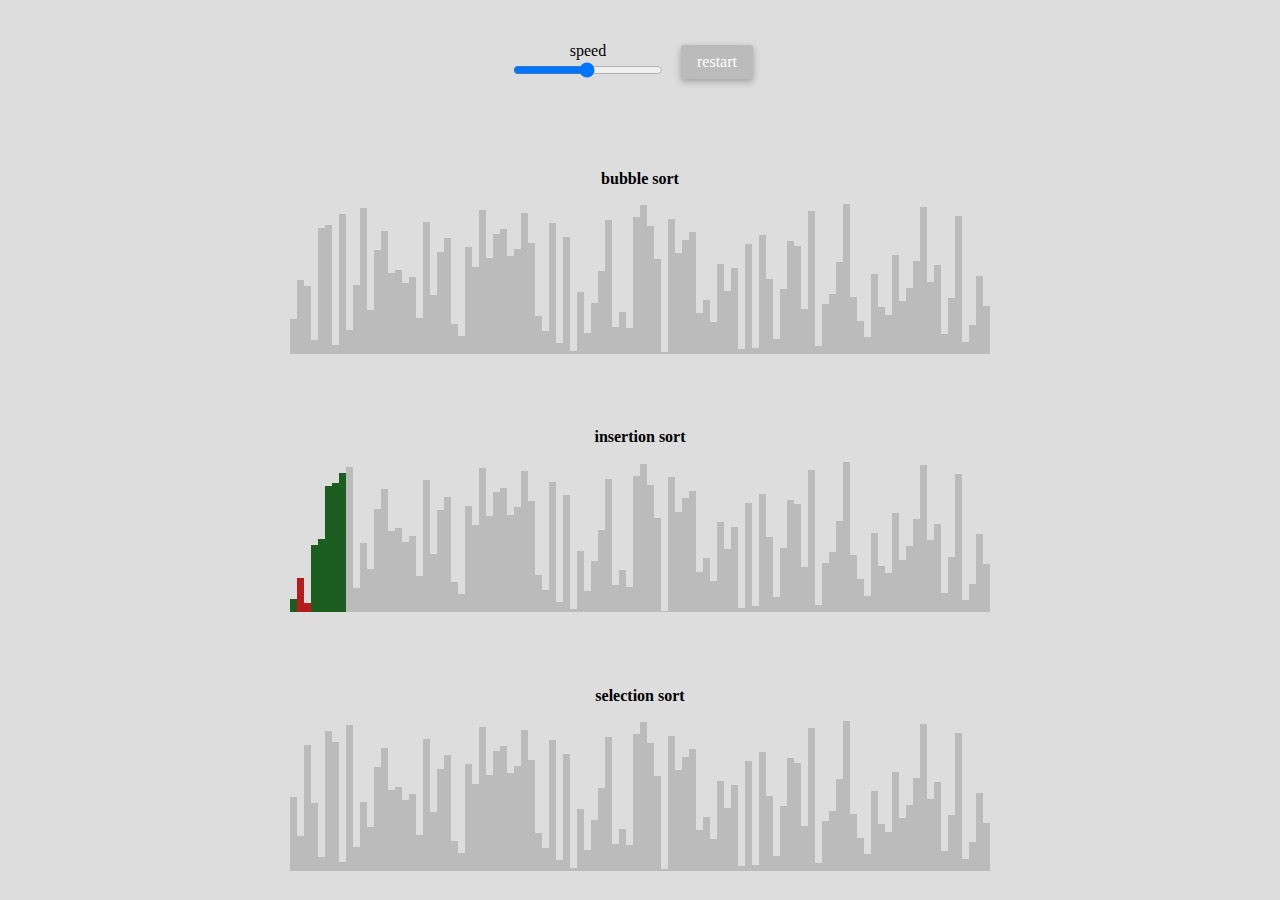
<file: index.html>
<!DOCTYPE html>
<html lang="en">
  <head>
    <meta charset="UTF-8" />
    <meta name="viewport" content="width=device-width, initial-scale=1.0" />
    <title>sorting visualizations</title>
    <link rel="stylesheet" href="./index.css" />
  </head>
  <body>
    <div id="app">
      <div id="options">
        <div>
          <div for="speed">speed</div>
          <!-- default delay of 50ms is set in index.js -->
          <input id="speed" min="1" max="100" value="50" type="range" />
        </div>

        <button id="restart">restart</button>
      </div>

      <div>
        <p>bubble sort</p>
        <div id="bubblesort" class="sorting-container"></div>
      </div>

      <div>
        <p>insertion sort</p>
        <div id="insertionsort" class="sorting-container"></div>
      </div>

      <div>
        <p>selection sort</p>
        <div id="selectionsort" class="sorting-container"></div>
      </div>
    </div>
    <script src="./index.js"></script>
  </body>
</html>
</file>
<file: index.css>
html,
body {
  margin: 0;
  padding: 0;
  font-family: 'Montserrat';
  background: #dddddd;
  text-align: center;
  text-align: center;
}

#app {
  height: 100vh;
  font-weight: bold;
  display: flex;
  flex-direction: column;
  justify-content: space-around;
}

.sorting-container {
  display: flex;
  justify-content: center;
  align-items: flex-end;
}

#options {
  display: flex;
  align-items: center;
  justify-content: center;
  font-weight: normal;
}

button {
  font-family: 'Montserrat';
  touch-action: manipulation;
  background: #bbbbbb;
  border: 0;
  color: white;
  padding: 0.5em 1em;
  margin: 1em;
  border-radius: 3px;
  font-size: 1rem;
  cursor: pointer;
  box-shadow: 0 2px 4px rgba(0, 0, 0, 0.1), 0 3px 8px rgba(0, 0, 0, 0.2);
}

button:focus,
button:active {
  outline: 0;
}

#speed {
  width: 150px;
}
</file>
